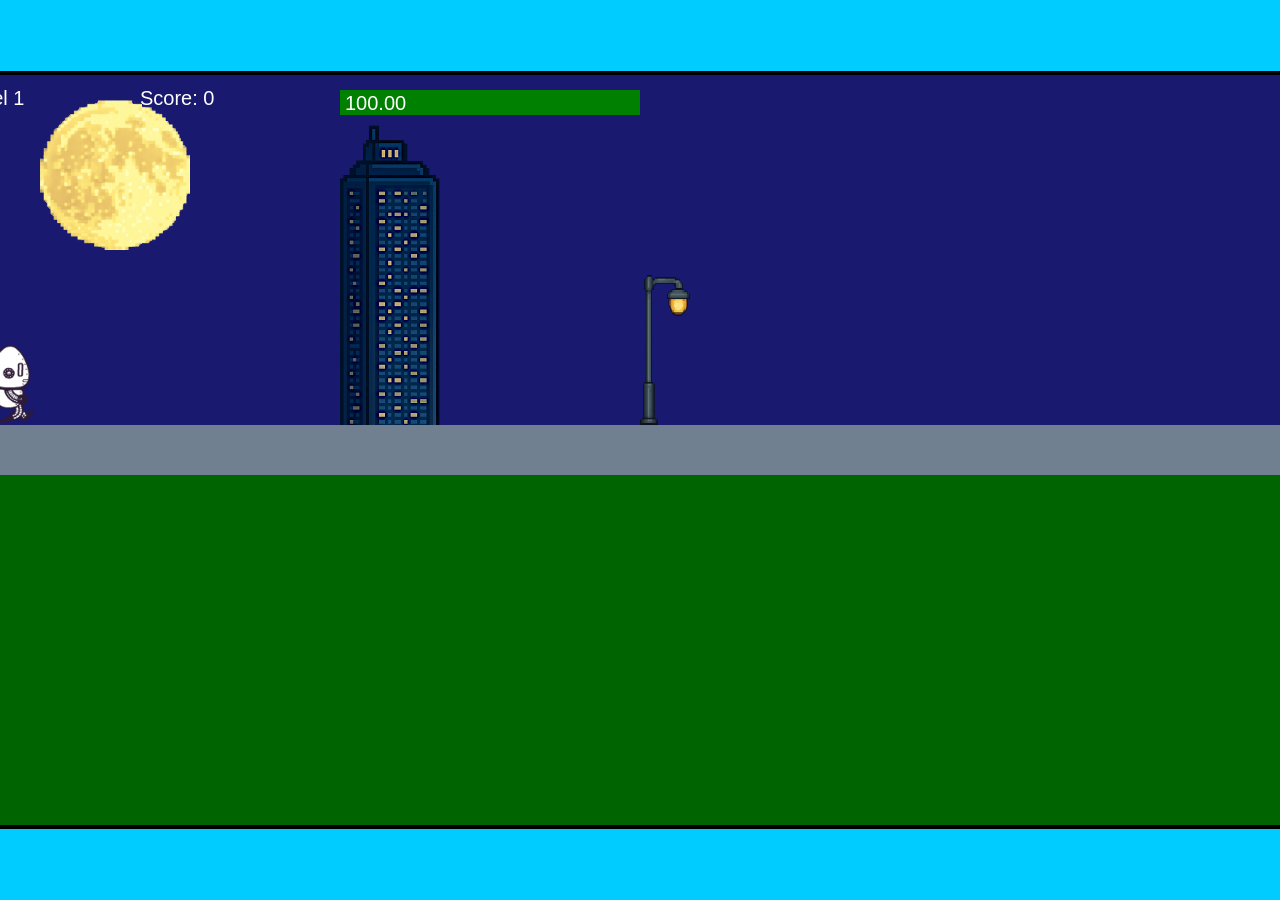
<file: fsd-projects/runtime/index.html>
<!DOCTYPE html>
<html lang="en">
  <head>
    <meta charset="UTF-8" />
    <meta name="viewport" content="width=device-width, initial-scale=1.0" />
    <title>Runtime Neo</title>
    <link rel="stylesheet" href="runtime.css" />
    <script src="https://code.jquery.com/jquery-3.1.0.js"></script>
    <script src="setup.js"></script>
    <script src="levels.js"></script>
    <script src="scenery.js"></script>
    <script src="student.js"></script>
    <script src="main.js"></script>
  </head>
  <body id="body">
    <canvas id="gameCanvas" width="1400" height="750"></canvas>
    <img id="player" src="images/halle.png" />
    <img id="projectile" src="images/projectile.png" />
    <img id="basicPlatform" src="images/interactable/basicPlatform.png" />
    <img id="spikes" src="images/interactable/spikes.png" />
    <img id="bug" src="images/interactable/bug.png" />
    <img id="healthUp" src="images/interactable/healthUp.png" />
    <img id="flag" src="images/interactable/flag.png" />
    <img id="moon" src="images/backgrounds/moon.png" />
    <img id="building" src="images/backgrounds/building.png" />
    <img id="lamp" src="images/backgrounds/lamp.png" />
  </body>
</html>
</file>
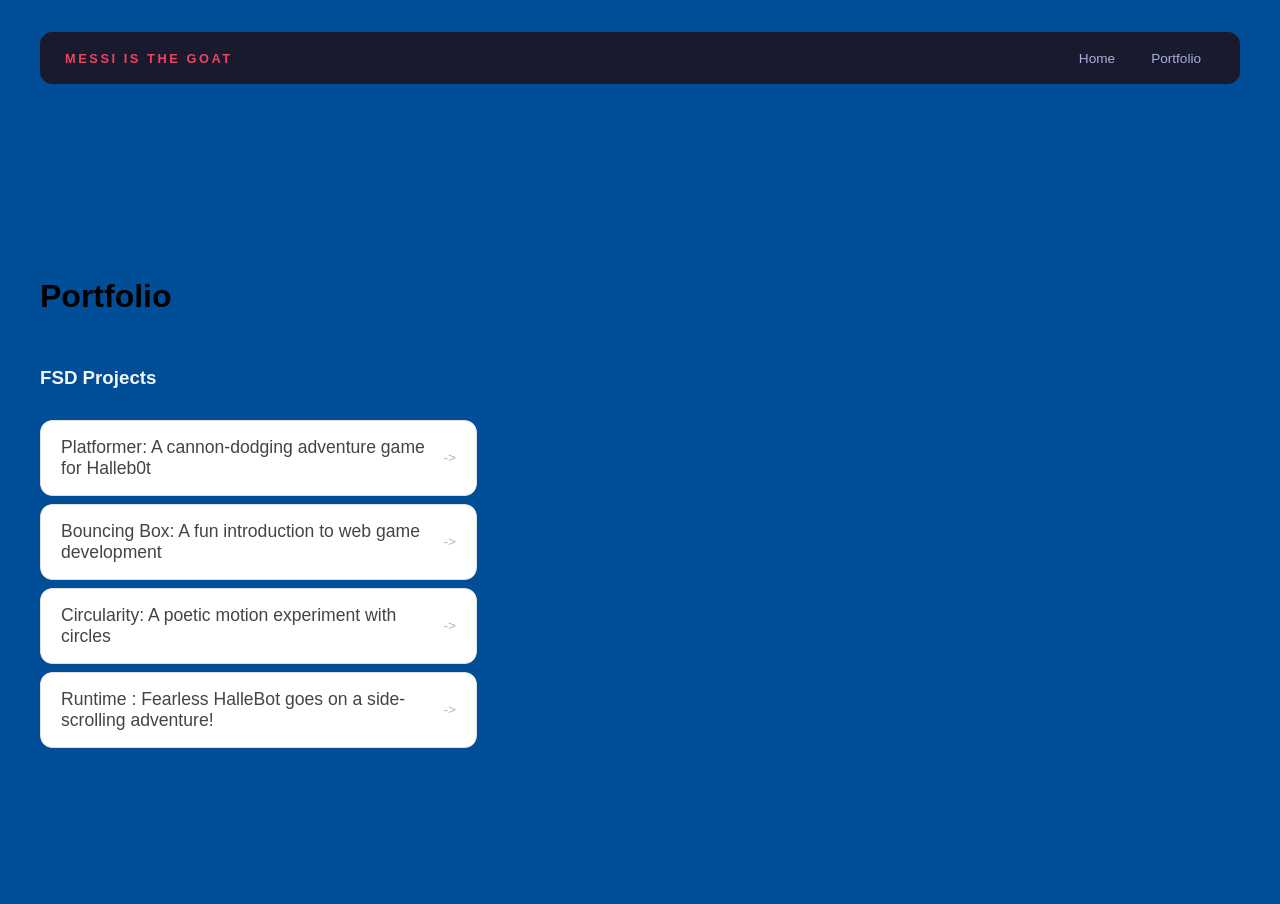
<file: portfolio.html>
<!DOCTYPE html>
<html>
  <head>
    <title>Messi</title>
    <title>Ezra's Website</title>
  <link rel="stylesheet" href="style.css" />
  </head>

  <body>
    <!-- All content goes here -->
    <div id="all-contents">
       <nav>
<h1>messi is the goat</h1>
<ul id="nav-ul">
<li class="nav-li">
  <a href="index.html">Home</a>
</li>
<li class="nav-li">
  <a href="portfolio.html">Portfolio</a>
</li>

</ul>

  </nav>

  <main>
<div class="content">
    <h1>Portfolio</h1>
    <h3>FSD Projects</h3>
    <ul id="portfolio">
<li>
  <a href="fsd-projects/platformer/">Platformer: A cannon-dodging adventure game for Halleb0t</a>
</li>
<li>
  <a href="fsd-projects/bouncing-box/">Bouncing Box: A fun introduction to web game development</a>
</li>
<li>
  <a href="fsd-projects/circularity/">Circularity: A poetic motion experiment with circles</a>
</li>
<li>
 <a href="fsd-projects/runtime/">Runtime : Fearless HalleBot goes on a side-scrolling adventure!</a>
</li>
    </ul>

    <!-- ASD Projects will go here -->

  </div>
  </main>
    </div>
  </body>
</html>
</file>
<file: fsd-projects/runtime/runtime.css>
/* runtime.css */
/* Styles for Runtime Neo auto-runner game */

img {
  display: none;
}

#gameCanvas {
  position: absolute;
  border: 4px solid #000;
  top: 50%;
  left: 50%;
  transform: translate(-50%, -50%);
}

body {
  margin: 0;
  background-color: #00ccff;
  font-family: Arial, sans-serif;
  text-align: center;
  overflow: hidden;
}
</file>
<file: style.css>
* {
  box-sizing: border-box;
}

body {
  margin: 0;
  background: #004d98;
  color: whitesmoke;
  font-family: "Helvetica Neue", Arial, sans-serif;
}

#all-contents {
  max-width: 1500px;
  min-height: 100vh;
  margin: 0 auto;
  padding: 32px 40px;
}

main {
  display: grid;
  grid-template-columns: minmax(220px, 1fr) minmax(420px, 1.6fr);
  align-items: center;
  min-height: calc(100vh - 160px);
  gap: clamp(32px, 5vw, 80px);
}

.sidebar {
  width: 100%;
}

.content {
  display: flex;
  flex-direction: column;
  align-items: flex-start;
  gap: 12px;
}
h2 {
  margin: 0;
  font-size: clamp(4rem, 10vw, 7rem);
  line-height: 0.9;
  font-weight: 900;
  letter-spacing: -0.04em;
  text-transform: uppercase;
  color: #db0030;
}

.content > p {
  margin: 0;
  color: #edbb00;
  font-size: 0.9rem;
  text-transform: uppercase;
  letter-spacing: 0.15em;
  line-height: 1.4;
}
#interests {
  margin-top: 32px;
  width: 100%;
}

#interests h3 {
  margin: 0 0 12px;
  font-size: 0.75rem;
  font-weight: 700;
  text-transform: uppercase;
  letter-spacing: 0.2em;
  color: #aaa;
}

#interests ul {
  list-style: none;
  margin: 0;
  padding: 0;
  display: flex;
  flex-wrap: wrap;
  gap: 8px;
}

#interests li {
  color: #a50044;
  font-size: 1rem;
  font-weight: 600;
  padding: 10px 20px;
  background: #edbb00;
  border: 1px solid #edbb00;
  border-radius: 100px;
  transition:
    background 0.25s ease,
    color 0.25s ease,
    transform 0.25s ease;
  cursor: default;
}

#interests li:hover {
  background: #db0030;
  color: #edbb00;
  border-color: #004d98;
  transform: translateY(-2px);
}
#interests h3 {
  color: #e94560;
}

#interests li {
  background: #004d98;
  border-color: yellow;
  color: #edbb00;
}

#interests li:hover {
  background: #e94560;
  color: #020101;
}
.sidebar-img {
  .sidebar-img {
  width: 100%;
  max-width: 760px;
  aspect-ratio: 3 / 4;
  object-fit: cover;
  display: block;
  border-radius: 24px;
  box-shadow: 0 8px 30px rgba(0, 0, 0, 0.12);
}

  width: 100%;
  max-width: 760px;
  aspect-ratio: 3 / 4;
  object-fit: cover;
  display: block;
  border-radius: 16px;
  filter: blur(6px);
  box-shadow: 0 8px 30px rgba(0, 0, 0, 0.12);
  transition:
    filter 0.4s ease,
    transform 0.4s ease,
    box-shadow 0.4s ease;
}

.sidebar-img:hover {
  filter: blur(0);
  transform: translateY(-4px);
  box-shadow: 0 16px 40px rgba(0, 0, 0, 0.18);
}
nav {
  display: flex;
  justify-content: space-between;
  align-items: center;
  margin-bottom: 48px;
  padding: 16px 24px;
  background: #fff;
  border: 1px solid #e0e0e0;
  border-radius: 12px;
}

nav h1 {
  margin: 0;
  font-size: 0.8rem;
  font-weight: 700;
  text-transform: uppercase;
  letter-spacing: 0.2em;
  color: #000;
}

#nav-ul {
  list-style: none;
  display: flex;
  gap: 8px;
  margin: 0;
  padding: 0;
}

.nav-li a {
  color: #666;
  text-decoration: none;
  font-size: 0.85rem;
  font-weight: 500;
  padding: 6px 14px;
  border-radius: 8px;
  transition:
    background 0.25s ease,
    color 0.25s ease;
}

.nav-li a:hover {
  background: #000;
  color: #fff;
}
nav {
  background: #1a1a2e;
  border-color: #1a1a2e;
}

nav h1 {
  color: #e94560;
}

.nav-li a {
  color: #a8b2d8;
}

.nav-li a:hover {
  background: #e94560;
  color: #fff;
}
/* Portfolio styles */
.content h1 {
  color: black;
}

#portfolio {
  list-style: none;
  margin: 0;
  padding: 0;
  width: 100%;
  display: flex;
  flex-direction: column;
  gap: 8px;
}

#portfolio li {
  border-radius: 12px;
  overflow: hidden;
}

#portfolio a {
  display: flex;
  justify-content: space-between;
  align-items: center;
  text-decoration: none;
  color: #444;
  padding: 16px 20px;
  font-size: 1.1rem;
  font-weight: 500;
  background: #fff;
  border: 1px solid #e0e0e0;
  border-radius: 12px;
  transition: background 0.25s ease, color 0.25s ease, transform 0.25s ease;
}

#portfolio a:hover {
  background: #000;
  color: #fff;
  transform: translateX(4px);
}

#portfolio a::after {
  content: "->";
  font-size: 0.85rem;
  opacity: 0.4;
  transition: opacity 0.25s ease;
  white-space: nowrap;
}

#portfolio a:hover::after {
  opacity: 1;
}
</file>
